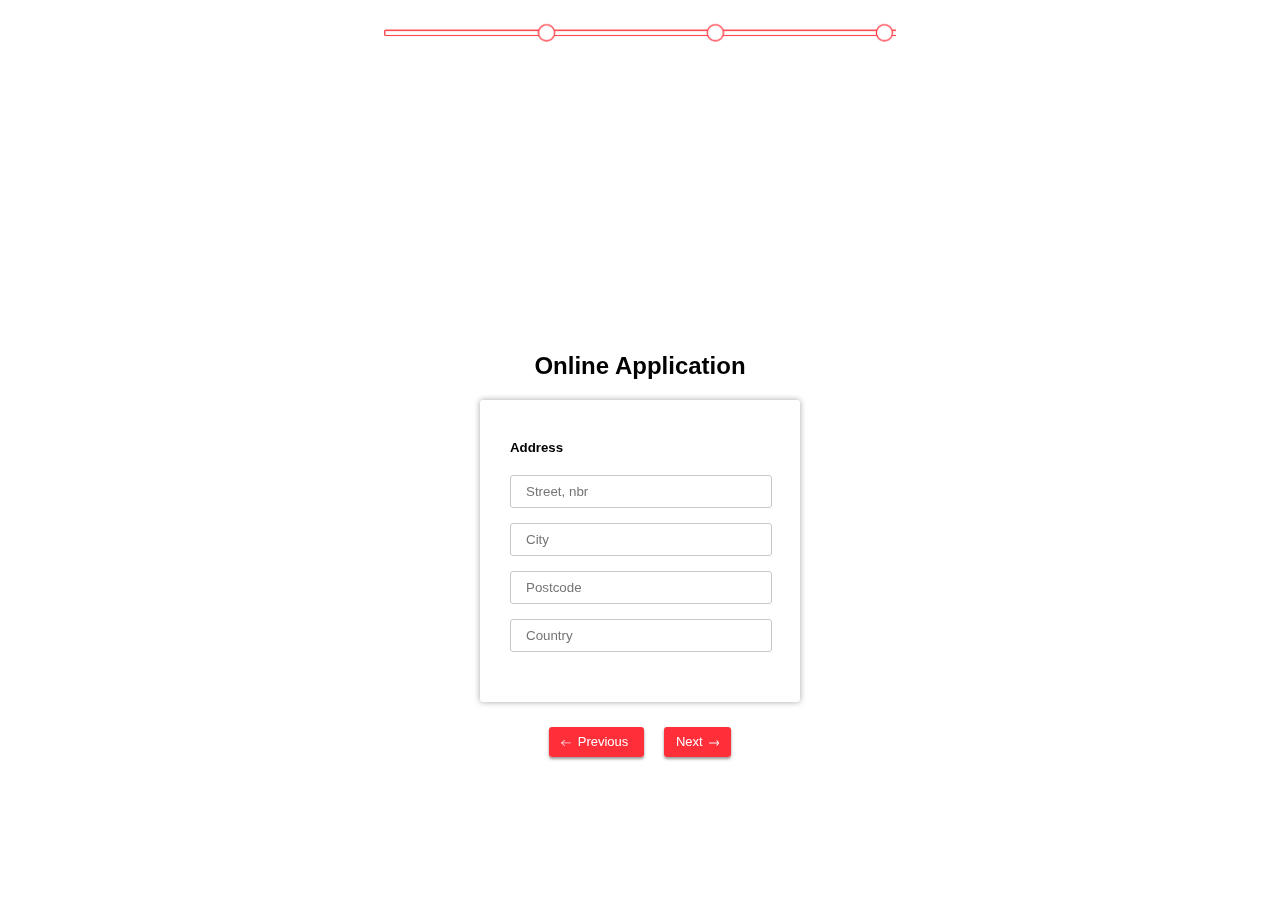
<file: index.html>
<!DOCTYPE html>
<html lang="en">
    <head>
        <meta charset="UTF-8">
        <meta http-equiv="X-UA-Compatible" content="IE=edge">
        <meta name="viewport" content="width=device-width, initial-scale=1.0">
        <link rel="stylesheet" href="./css/style.css">
        <title>Sign Up Online Application | First Step</title>
    </head>
    <body>
        <img class="range" src="./img/range-one.gif" alt="range-one">
        <!-- Total of form content -->
        <div class="signUp">
            <!-- Form components -->
            <form action="" class="form">
                <h2>Online Application</h2>
                <!-- Inputs and one header -->
                <div>
                    <h5>Address</h5>
                    <input type="text" name="street" id="street" placeholder="Street, nbr" class="input" maxlength="55">
                    <input type="text" name="" id="" placeholder="City" class="input" maxlength="25">
                    <input type="number" name="" id="" placeholder="Postcode" class="input" onkeypress="if(this.value.length == 11) return false">
                    <input type="text" name="" id="" placeholder="Country" class="input" maxlength="25">
                </div>
                <!-- One button with left icon -->
                <a href="">
                    <i><img src="./img/left-icon.gif" alt="left icon" style="margin-right: 7px"></i>Previous
                </a>
                <!-- Two buttons with right icon -->
                <a class="next" onclick="nextStep()">Next
                    <i><img src="./img/right-icon.gif" alt="right icon" style="margin-left: 3px;"></i>
                </a>
            </form>
        </div>
        <script src="./js/script.js"></script>
    </body>
</html>
</file>
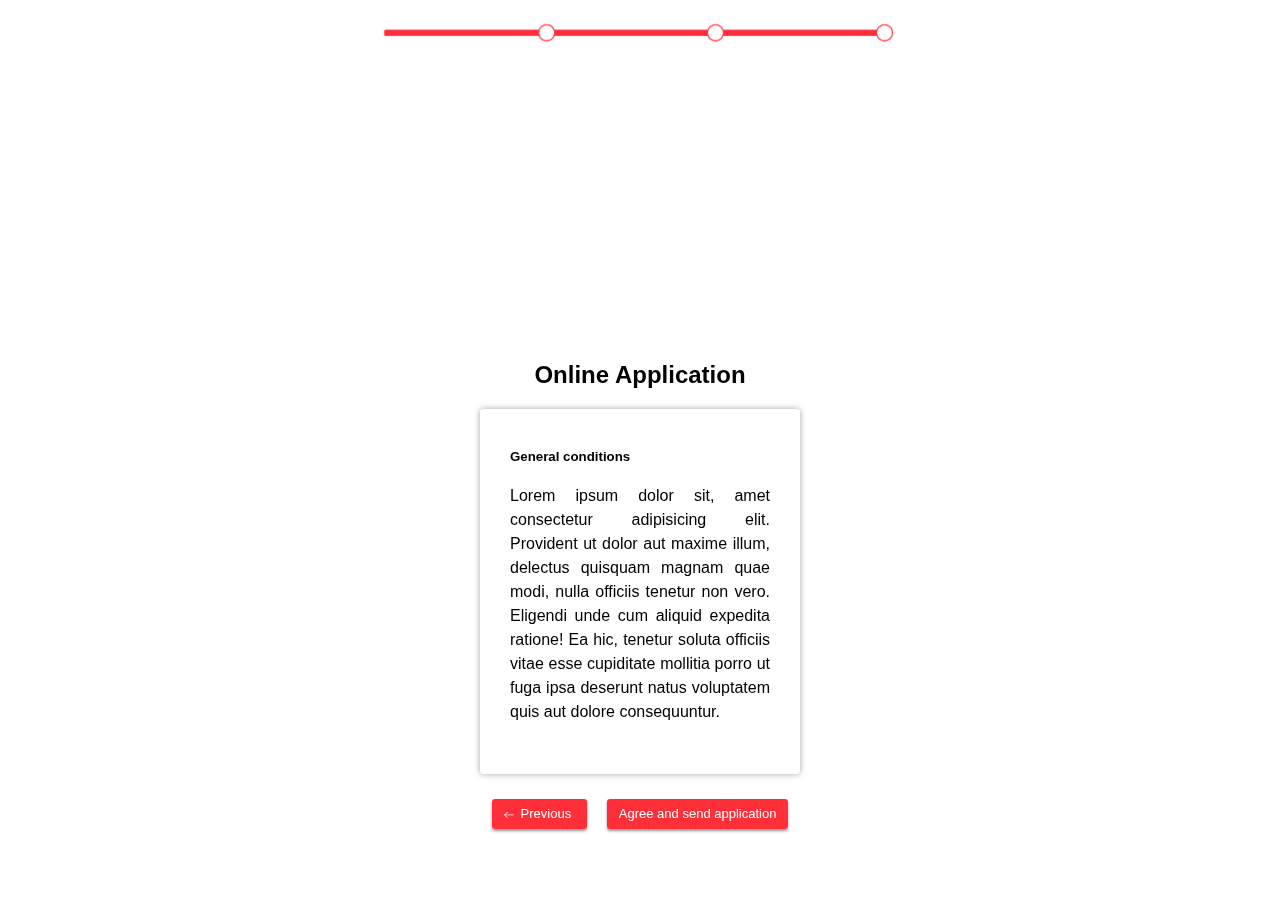
<file: pages/latestStep.html>
<!DOCTYPE html>
<html lang="en">
    <head>
        <meta charset="UTF-8">
        <meta http-equiv="X-UA-Compatible" content="IE=edge">
        <meta name="viewport" content="width=device-width, initial-scale=1.0">
        <link rel="stylesheet" href="../css/style.css">
        <title>Sign Up Online application | Latest step</title>
    </head>
    <body>
        <img class="range" src="../img/range-latest.gif" alt="range-laetst">
        <!-- Total of form content -->
        <div class="signUp" style="bottom: 7%;">
            <form action="" class="form">
                <h2>Online Application</h2>
                <!-- Inputs and one header -->
                <div style="padding-right: 30px">
                    <h5>General conditions</h5>
                    <p>Lorem ipsum dolor sit, amet consectetur adipisicing elit. Provident ut dolor aut maxime illum, delectus quisquam magnam quae modi, nulla officiis tenetur non vero. Eligendi unde cum aliquid expedita ratione!
                    Ea hic, tenetur soluta officiis vitae esse cupiditate mollitia porro ut fuga ipsa deserunt natus voluptatem quis aut dolore consequuntur.</p>
                </div>
                <!-- one button with left icon -->
                <a href="../pages/thirdStep.html">
                    <i><img src="../img/left-icon.gif" alt="left icon" style="margin-right: 7px"></i>Previous
                </a>
                <!-- Two button -->
                <a href="" onclick="nextStep()">Agree and send application</a>
            </form>
        </div>
        <script src="../js/script.js"></script>
    </body>
</html>
</file>
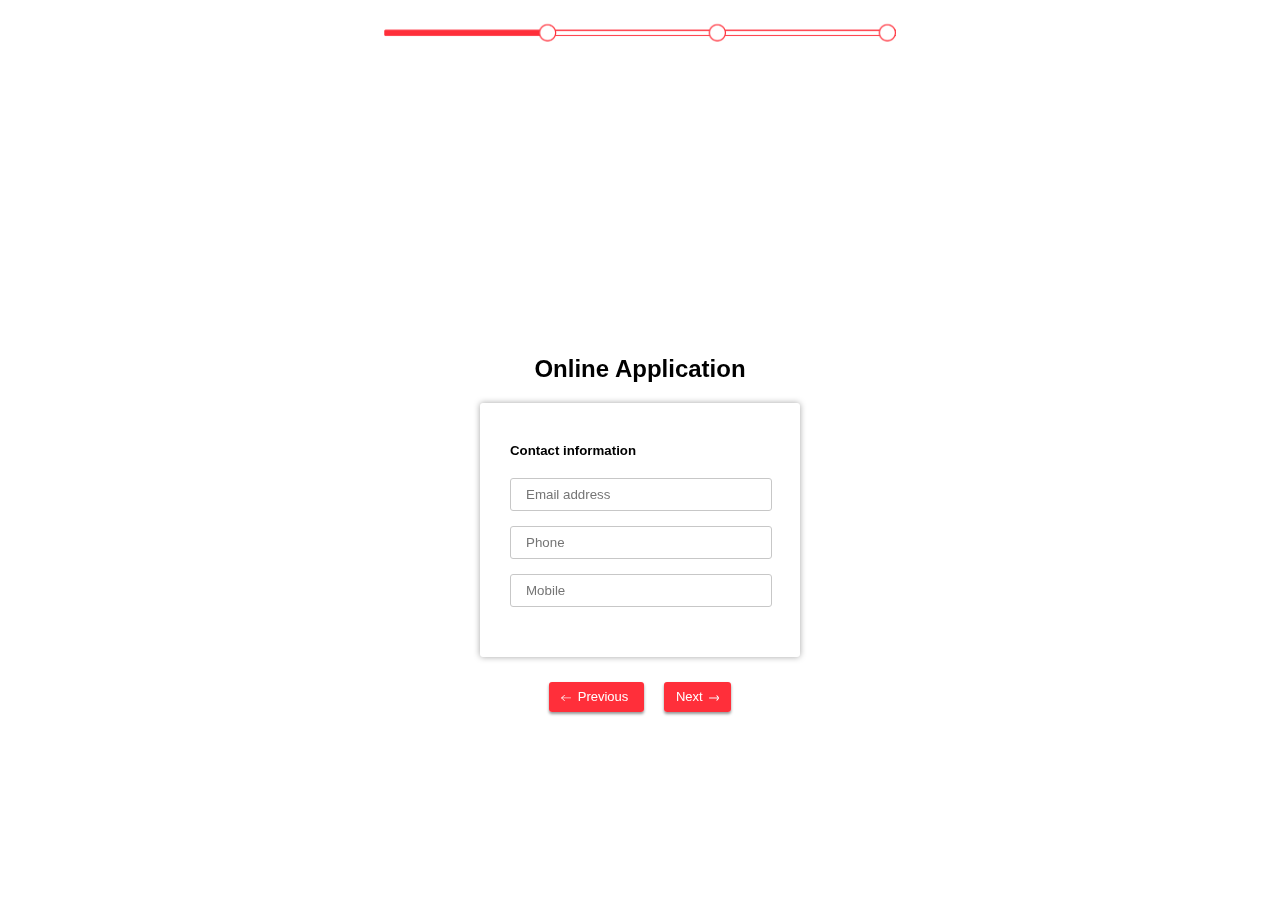
<file: pages/secondStep.html>
<!DOCTYPE html>
<html lang="en">
    <head>
        <meta charset="UTF-8">
        <meta http-equiv="X-UA-Compatible" content="IE=edge">
        <meta name="viewport" content="width=device-width, initial-scale=1.0">
        <link rel="stylesheet" href="../css/style.css">
        <title>Sign Up Online Application | Second step</title>
    </head>
    <body>
        <img class="range" src="../img/range-two.gif" alt="range-two">
        <!-- Total of form contents -->
        <div class="signUp" style="bottom: 20%">
            <!-- Form components -->
            <form action="" class="form">
                <h2>Online Application</h2>
                <!-- Inputs and one header -->
                <div style="bottom: 40%">
                    <h5>Contact information</h5>
                    <input type="email" name="" id="" placeholder="Email address" class="input email" maxlength="25">
                    <input type="number" name="" id="" placeholder="Phone" class="input phone" onkeypress="if(this.value.length == 11) return false">
                    <input type="number" name="" id="" placeholder="Mobile" class="input mobile" onkeypress="if(this.value.length == 11) return false">
                </div>
                <!-- one button with left icon -->
                <a href="../index.html">
                    <i><img src="../img/left-icon.gif" alt="left icon" style="margin-right: 7px"></i>Previous
                </a>
                <!-- Two button with right icon -->
                <a href="" class="next" onclick="thirdStep()">Next
                    <i><img src="../img/right-icon.gif" alt="right icon" style="margin-left: 3px;"></i>
                </a>
            </form>
        </div>
        <script src="../js/script.js"></script>
    </body>
</html>
</file>
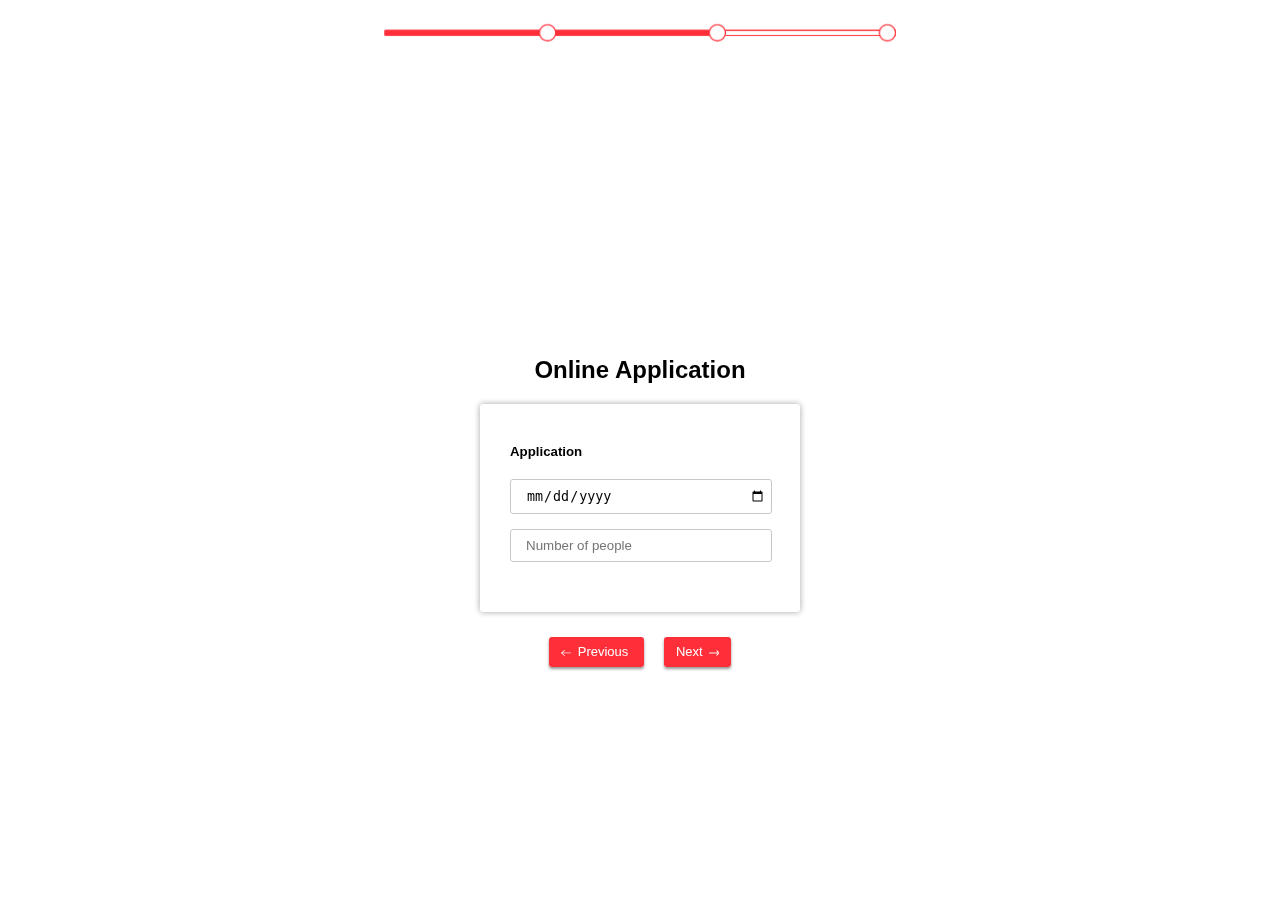
<file: pages/thirdStep.html>
<!DOCTYPE html>
<html lang="en">
    <head>
        <meta charset="UTF-8">
        <meta http-equiv="X-UA-Compatible" content="IE=edge">
        <meta name="viewport" content="width=device-width, initial-scale=1.0">
        <link rel="stylesheet" href="../css/style.css">
        <title>Sign Up Online Application | Third Step</title>
    </head>
    <body>
        <img class="range" src="../img/range-three.gif" alt="range-three">
        <!-- Total of form content -->
        <div class="signUp" style="bottom: 25%">
            <form action="" class="form">
                <h2>Online Application</h2>
                <!-- Inputs and one header -->
                <div>
                    <h5>Application</h5>
                    <input type="date" name="" id="" placeholder="Prefered entrance date" class="input">
                    <input type="number" name="" id="" placeholder="Number of people" class="input" onkeypress="if(this.value.length == 11) return false">
                </div>
                <!-- one button with left icon -->
                <a href="../pages/secondStep.html">
                    <i><img src="../img/left-icon.gif" alt="left icon" style="margin-right: 7px"></i>Previous
                </a>
                <!-- Two button with right icon -->
                <a href="" class="next" onclick="latestStep()">Next
                    <i><img src="../img/right-icon.gif" alt="right icon" style="margin-left: 3px;"></i>
                </a>
            </form>
        </div>
        <script src="../js/script.js"></script>
    </body>
</html>
</file>
<file: css/style.css>
@font-face {
    font-family: 'icoMoon';
    src: url('../fonts/icomoon.eot'),
        url('../fonts/icomoon.ttf'),
        url('../fonts/icomoon.woff');
}
body{
    margin: 0;
    padding: 0;
    font-family: 'icoMoon';
    text-align: center;
}
.range{
    width: 40%;
    margin-top: 1rem;
}
h4{
    margin-bottom: 70px;
}
h5{
    text-align: left;
    margin: 20px 0 20px 0;
}
input{
    display: block;
    margin-top: 5px;
    width: 100%;
    padding: 8px 5px 8px 15px;
    border-radius: none;
    margin-top: 15px;
    border: 1px solid #c7c7c7;
    border-radius: 3px;
    caret-color: #5c5c5c;
}
/* Carets in inputs */
input::-webkit-outer-spin-button,
input::-webkit-inner-spin-button{
    appearance: none;
    margin: 0;
}
/* When input indexed */
input:focus{
    outline: none;
}
a{
    margin: 15px 0 0 0;
    border: none;
    padding: 7px 12px 8px 12px;
    text-decoration: none;
    background-color: #ff2f3a;
    color: white;
    margin: 10px;
    font-size: 13px;
    border-radius: 3px;
    box-shadow: 0 2px 3px #969696;
}
/* Total of sign ups components */
.signUp{
    font-family:'Trebuchet MS', 'Lucida Sans Unicode', 'Lucida Grande', 'Lucida Sans', Arial, sans-serif;
    display: flex;
    justify-content: center;
    align-items: center;
    width: 320px;
    position: fixed;
    left: 50%;
    transform: translateX(-50%);
    bottom: 15%;
    padding: 15px 20px;
    text-align: center;
}
/* A div on signup there are a header and four inputs */
.signUp div{
    box-shadow: 0px 0px 6px #a5a5a5;
    padding: 20px 50px 50px 30px;
    margin-bottom: 30px;
    border-radius: 3px;
}
form{
    width: 100%;
}
/* nect and previous icons */
img{
    width: 10px;
}
/* it is a p tag in project */
p{
    text-align: justify;
    margin-bottom: 0;
    line-height: 1.5rem;
}
/* When input valid will have 'inputClass' class */
.inputSuccess{
    border: 1px solid #009600;
    transition: .5s all;
}
/* When input invalid will have 'inputDanger' class */
.inputDanger{
    border: 1px solid #ff2f3a;
    transition: .5s all;
}
.next:hover{
    cursor: pointer;
}
</file>
